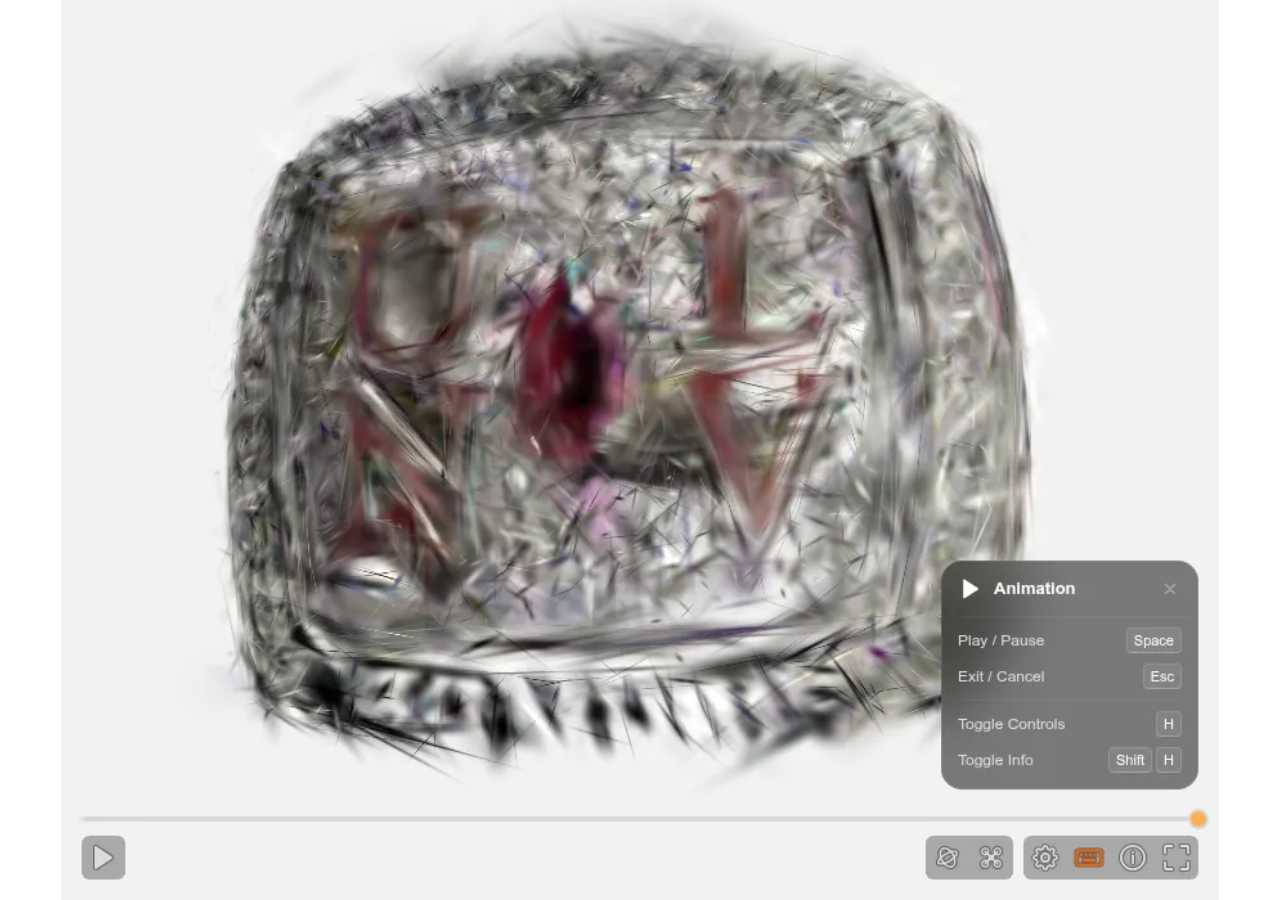
<file: assets/ring/viewer/index.html>
<!doctype html>
<html lang="en">
<head>
<meta charset="utf-8">
<meta name="viewport" content="width=device-width, initial-scale=1">
<meta http-equiv="Content-Security-Policy" content="default-src 'none'; script-src 'self' 'wasm-unsafe-eval'; img-src 'self' data: blob:; connect-src 'self' blob:; worker-src 'self' blob:; style-src 'self'">
<title>Ring, reconstructed from photographs</title>
<link rel="stylesheet" href="viewer.css">
</head>
<body>
<div id="frame" role="img" aria-label="Ring, reconstructed from photographs. Drag to rotate." data-splat="ring.spz">
<img id="poster" src="ring-viewer.webp" alt="Ring, reconstructed from photographs">
<p id="fallback" hidden>Ring, reconstructed from photographs (the 3D view needs WebGL, which is not available here).</p>
</div>
<script src="loader.js"></script>
</body>
</html>
</file>
<file: assets/ring/viewer/viewer.css>
html,body{margin:0;height:100%;background:transparent;overflow:hidden}
#frame{position:relative;width:100%;height:100%;touch-action:pan-y;cursor:grab;user-select:none;-webkit-user-select:none}
#frame.dragging{cursor:grabbing}
#frame canvas,#frame #poster{position:absolute;inset:0;width:100%;height:100%;display:block}
#poster{object-fit:contain}
#fallback[hidden]{display:none}
#fallback{position:absolute;inset:0;margin:0;display:flex;align-items:center;justify-content:center;padding:1rem;text-align:center;font:14px/1.4 system-ui,sans-serif;color:#777}
</file>
